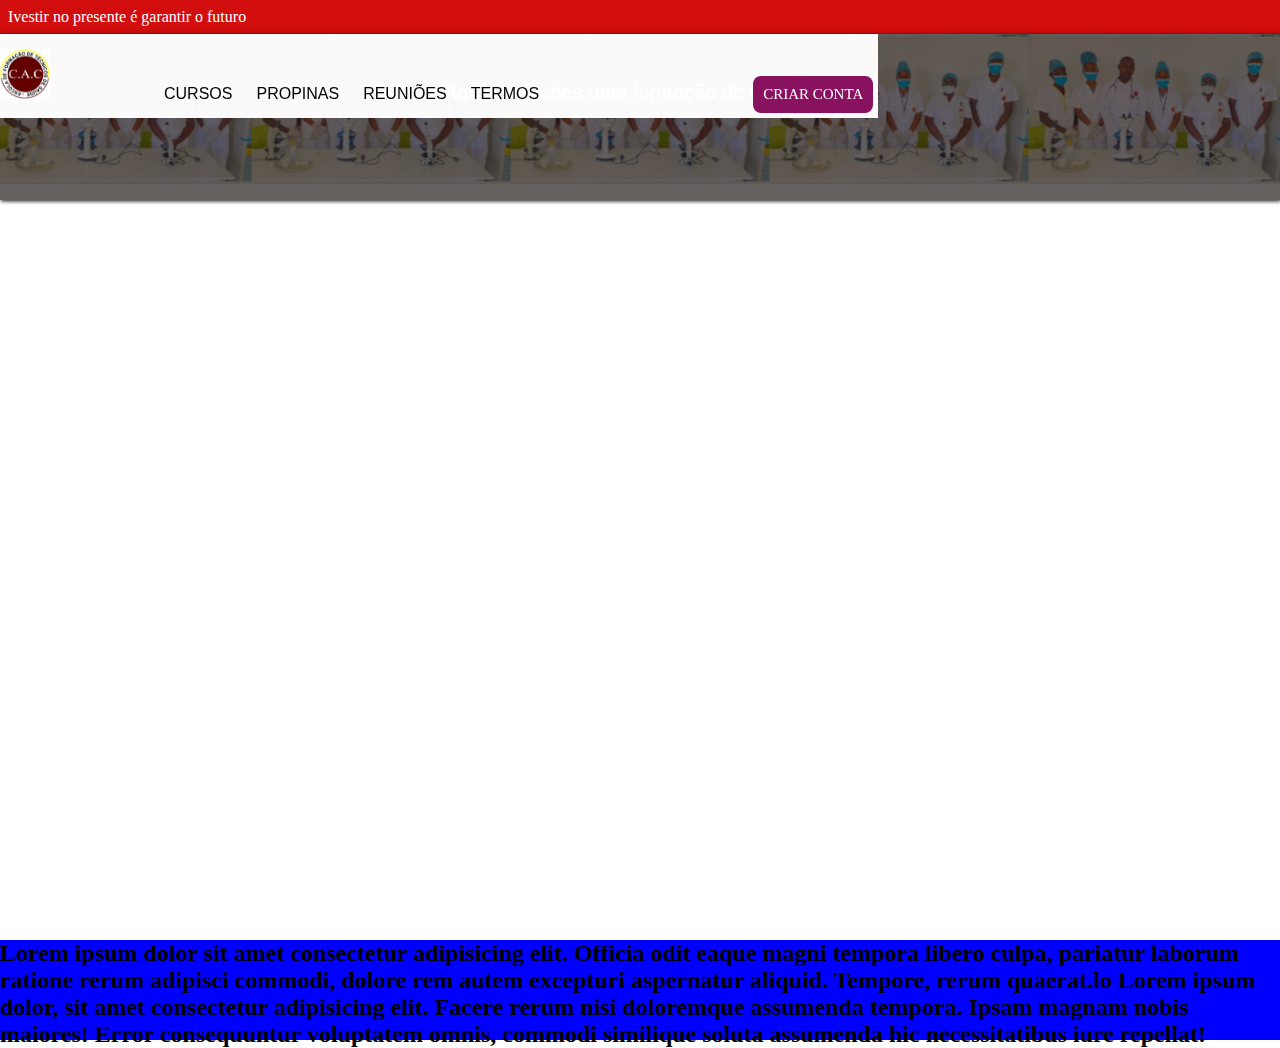
<file: CAC.II/index.html>
<!DOCTYPE html>
<html lang="en">
<head>
    <meta charset="UTF-8">
    <meta name="viewport" content="width=device-width, initial-scale=1.0">
    <title>CAC II</title>
    <link rel="stylesheet" href="style.css">
</head>
<body>


    <p>
        Ivestir no presente é garantir o futuro
    </p>
    <header>
        <img src="img/logo.jpeg" alt="">
      <a href="#Cursos">CURSOS</a>
      <a href="#">PROPINAS</a>
      <a href="#">REUNIÕES</a>
      <a href="#">TERMOS</a>
     <a href="#" id="form">CRIAR CONTA</a>
    </header>

    <section>
        <div id="foto">
            <p id="segundo">Aqui tu recebes 
                 uma formação de qualidade
            </p>

    </section>
        <br>

        <br>


        <br>


        <br>


        <br>


        <br>

        <br>
        <br>

        <br>


        <br>


        <br>


        <br>


        <br>

        <br>

        <br>

        <br>


        <br>


        <br>


        <br>


        <br>

        <br>

        <br>

        <br>


        <br>


        <br>


        <br>


        <br>

        <br>

        <br>

        <br>


        <br>


        <br>


        <br>


        <br>

        <br>

        <br>

        <br>


        <br>


        <br>


        <br>


        <br>

        <br>


            <section class="curso" id="curso">
                <h2>Lorem ipsum dolor sit amet consectetur adipisicing elit. Officia odit eaque magni tempora libero culpa, pariatur laborum ratione rerum adipisci commodi, dolore rem autem excepturi aspernatur aliquid. Tempore, rerum quaerat.lo
                    Lorem ipsum dolor, sit amet consectetur adipisicing elit. Facere rerum nisi doloremque assumenda tempora. Ipsam magnam nobis maiores! Error consequuntur voluptatem omnis, commodi similique soluta assumenda hic necessitatibus iure repellat!
                </h2>

            </section>

       

        
    
     
    
    
</body>
</html>
</file>
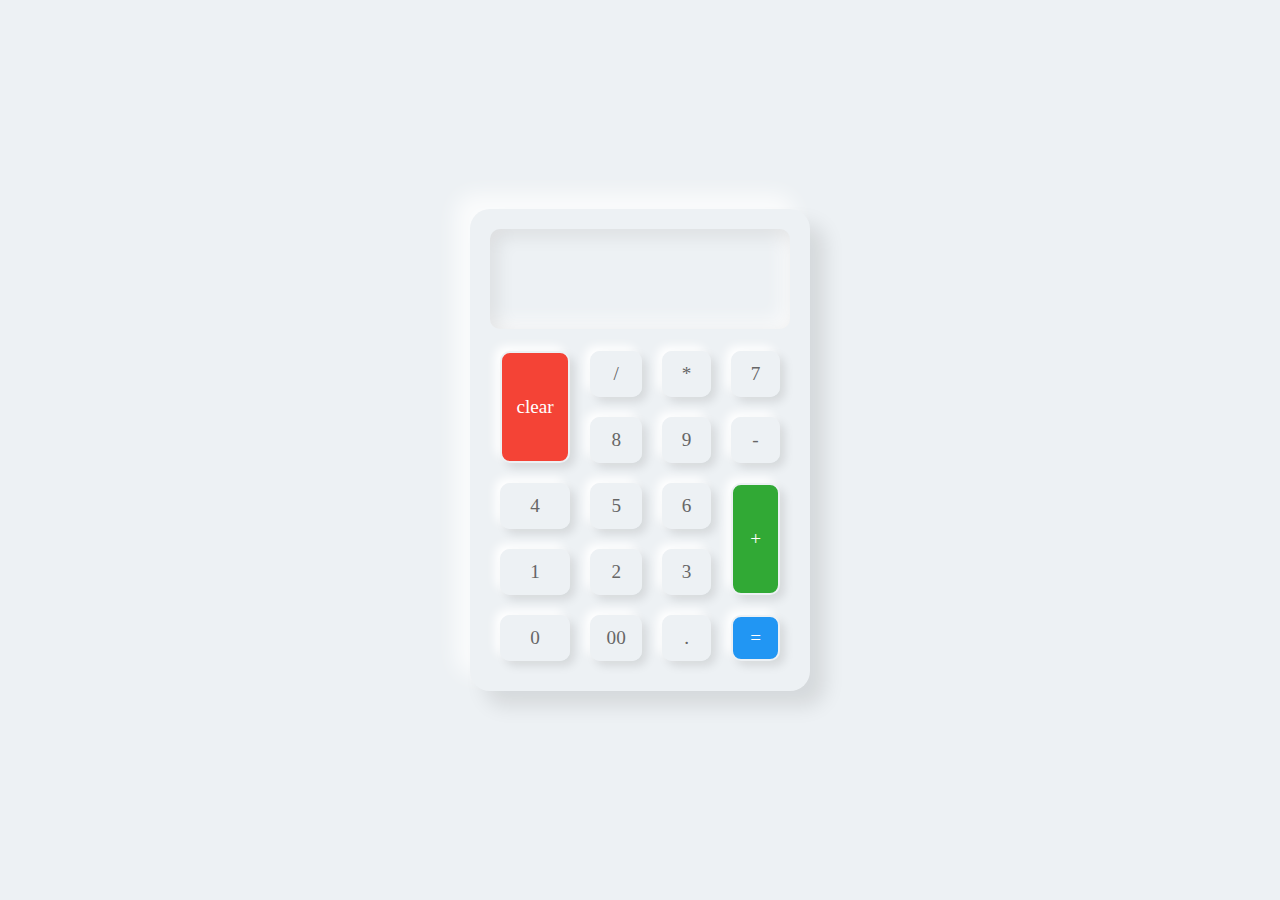
<file: calculadora/index.html>
<!DOCTYPE html>
<html lang="en">
<head>
    <meta charset="UTF-8">
    <meta name="viewport" content="width=device-width, initial-scale=1.0">
    <title>Document</title>
    <link rel="stylesheet" href="style.css">
</head>
<body>
    <div class="calculator">
    <div class="botao">
            <h2 id="value"></h2>
            <span id="clear">clear</span>
            <span>/</span>
            <span>*</span>
            <span>7</span>
            <span>8</span>
            <span>9</span>
            <span>-</span>
            <span>4</span>
            <span>5</span>
            <span>6</span>
            <span id="plus">+</span>
            <span>1</span>
            <span>2</span>
            <span>3</span>
            <span>0</span>
            <span>00</span>
            <span>.</span>
            <span id="equal">=</span>
        </div>
    </div>

    <script type="text"  src="screipt.js"></script>
</body>
</html>
</file>
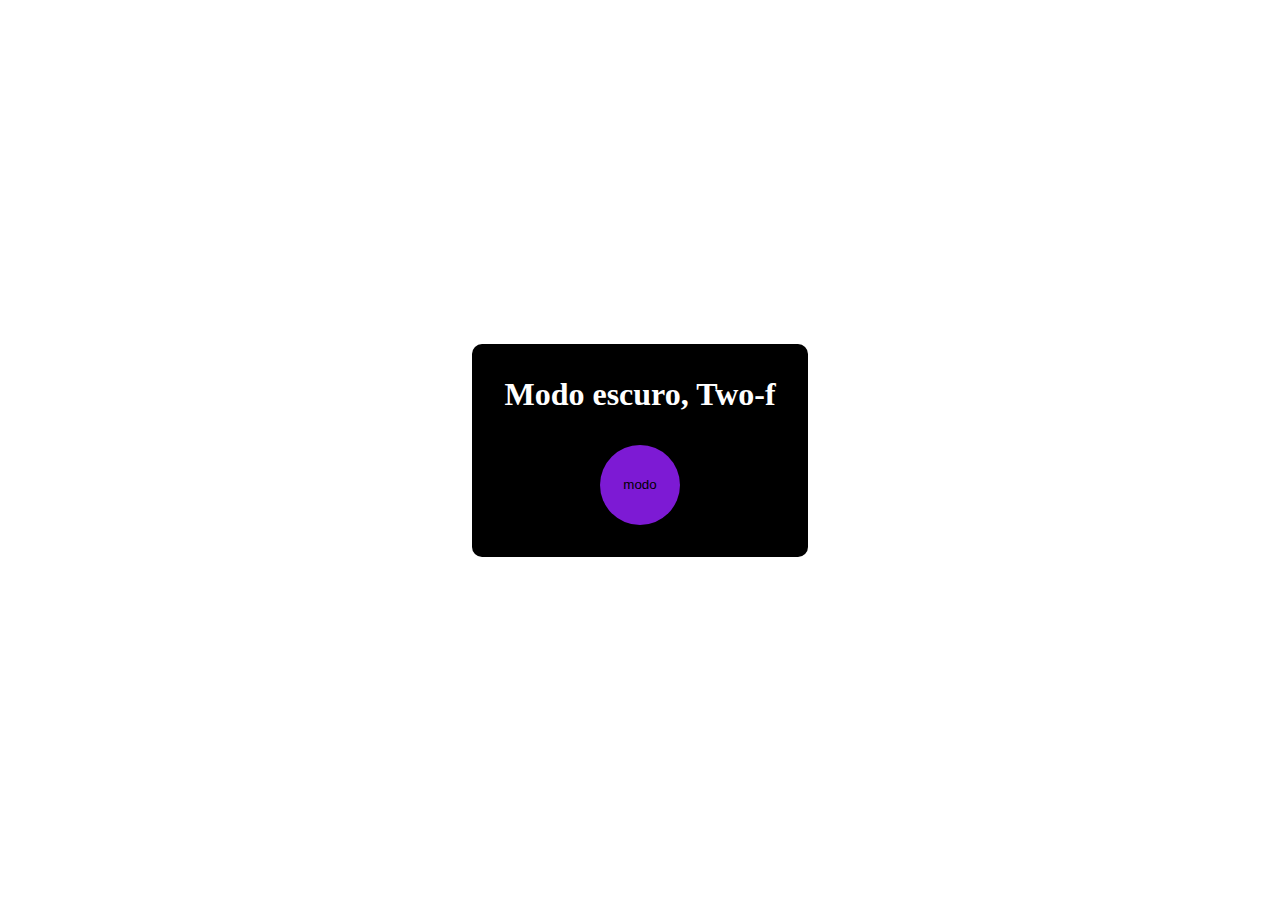
<file: Dark model/index.html>
<!DOCTYPE html>
<html lang="pt-br">
<head>
    <meta charset="UTF-8">
    <meta name="viewport" content="width=device-width, initial-scale=1.0">
    <title>Dark model</title>
    <link rel="stylesheet" href="style.css">
    <script src="jsva.js"></script>
</head>
<body>
    <div>
        <h1>Modo escuro, Two-f</h1>
        <button type="button" id="btn">modo</button>
    </div>
</body>
</html>
</file>
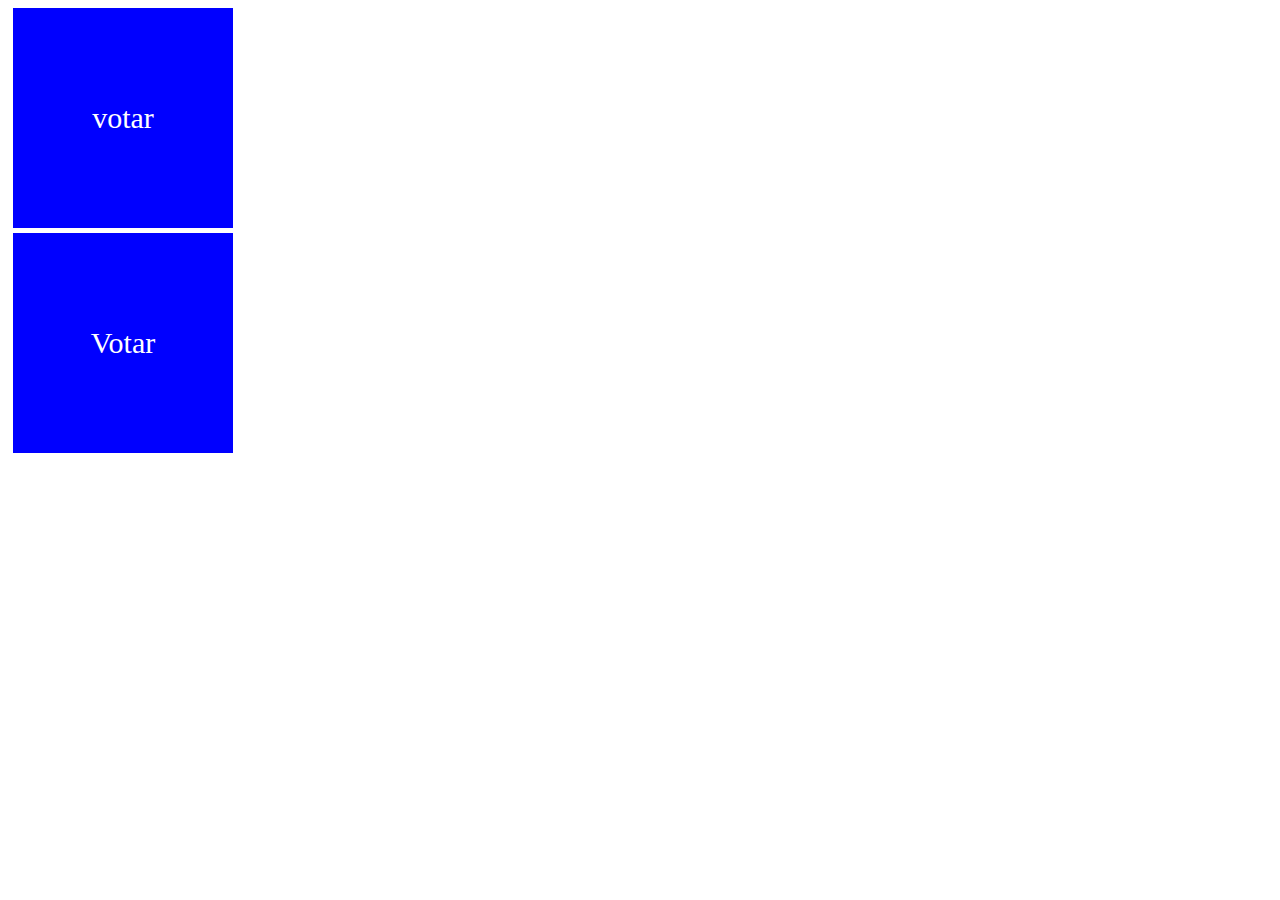
<file: sistema de votação/index.html>
<!DOCTYPE html>
<html lang="en">
<head>
    <meta charset="UTF-8">
    <meta name="viewport" content="width=device-width, initial-scale=1.0">
    <title>Sistema de votação</title>
    <link rel="stylesheet" href="style.css">
</head>
<body>
    <div id="pes">
        votar
    </div>
      
    <div >
        Votar
    </div>
    <script src="javascrip.js"></script>
</body>
</html>
</file>
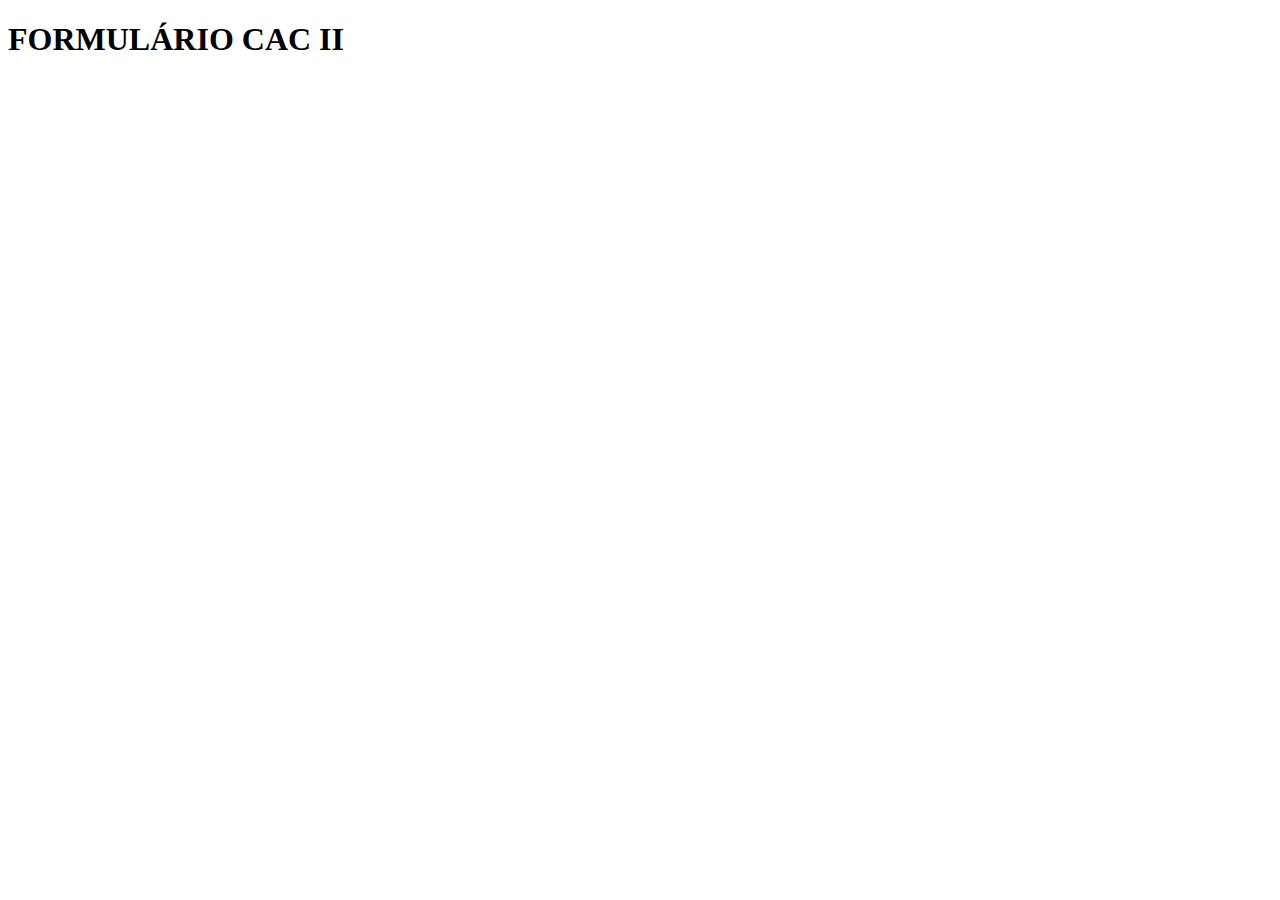
<file: CAC.II/form.html>
<!DOCTYPE html>
<html lang="en">
<head>
    <meta charset="UTF-8">
    <meta name="viewport" content="width=device-width, initial-scale=1.0">
    <title>fotmulário</title>
</head>
<body>
    <h1>FORMULÁRIO CAC II</h1>
    
</body>
</html>
</file>
<file: CAC.II/style.css>
@charset "UTF-8";

*{
    margin: 0px;
    padding: 0px;
}

body{
    background-color: rgb(255, 255, 255);
}

header{
    background-color: rgba(255, 255, 255, 0.973);
    text-align: center;
    position: fixed;
    
    
}

section.curso{
    height: 100px;
    background: blue;
}

img{
    width: 50px;
    height: 50px;
    margin-top: 15px;
    margin-right: 100px;
}


a{
    display: inline-block;
    padding: 5px;
    margin: 5px;
    color: black;
    text-decoration: none;
    font-family: Verdana, Geneva, Tahoma, sans-serif;
    
}

a:hover{
    background-color: rgba(228, 222, 222, 0.37);
    border-radius: 5px;
    
}

a#form{
    background-color: rgb(136, 17, 96);
    margin-left: 200px;
    border-radius: 8px;
    color: white;
    text-decoration: none;
    padding: 10px;
    
    font-size: 15px;
    font-family: Cambria, Cochin, Georgia, Times, 'Times New Roman', serif;
}

p{
    background-color: rgb(209, 13, 13);
    color: white;
    padding: 8px;
    font-family: Georgia, 'Times New Roman', Times, serif;
    box-shadow: 1px 1px 4px rgb(8, 8, 8);
    
}

p#segundo{
    background-color: rgba(7, 0, 0, 0.616);
    height: 150px;
    text-align: center;
    line-height: 100px;
    font-size: 20px;
    color: rgb(255, 255, 255);
    font-family: Arial, Helvetica, sans-serif
}

div#foto{
    background-image: url(img/fundo.jpeg);
    height: 150px;
    background-position: center;
    margin-top: 0px;
    
}

div#jovem{
   
    background-color: #c5dff6;
    width: 250px;
    height: 300px;
    margin: 10px;
    margin-top: 40px;
    margin-left: 400px;
}

img.jovem{
    width: 200px;
    height: 200px;
    margin-top: 0px;
    margin-left: 0px;
}
</file>
<file: calculadora/style.css>
@charset "UTF-8";


*{
    margin: 0px;
    padding: 0px;
    box-sizing: border-box;
    font-family: Cambria, Cochin, Georgia, Times, 'Times New Roman', serif;
}

body {
    display: flex;
    justify-content: center;
    align-items: center;
    min-height: 100vh;
    background-color: #edf1f4;
}

.calculator {
    position: relative;
    width: 340px;
    padding: 20px;
    border-radius: 20px;
    box-shadow: 15px 15px 20px rgba(0, 0, 0, 0.1), -15px -15px 20px #fffb
}

.calculator .botao {
    position: relative;
    display: grid;
}

.calculator .botao #value{
    position: relative;
    grid-column: span 4;
    user-select: none;
    width: 100%;
    text-align: end;
    color: #5166d6;
    height: 100px;
    line-height: 100px;
    box-shadow:  inset 5px 5px 19px rgba(0, 0, 0, 0.1),inset -5px -5px 20px #fff;
    border-radius: 10px;
    margin-bottom: 12px;
    padding: 0 20px;
    font-size: 2em;
    font-weight: 500;
}

.calculator .botao span {
    position: relative;
    padding: 10px;
    box-shadow: 5px 5px 10px rgba(0, 0, 0, 0.1), -5px -5px 10px #fff;
    margin: 10px;
    cursor: pointer;
    user-select: none;
    min-width: 40px;
    display: flex;
    justify-content: center;
    align-items: center;
    font-size: 1.2em;
    color: #666;
    border: 2px solid #edf1f4;
    box-shadow: 5px 5px 10px rgba(0, 0, 0, 0.1), -5px -5px 10px #fff;
    border-radius: 10px;
}

.calculator .botao span:active {
    box-shadow: inset 5px 5px 10px rgba(0, 0, 0, 0.1), inset -5px -5px 10px #fff;
    color: #f44336;
}

.calculator .botao span#clear{
    grid-row: span 2;
    background: #f44336;
    color: #fff;
    border: 2px solid #edf1f4;
}

.calculator .botao span#plus{
    grid-row: span 2;
    background: #31a935;
    color: #fff;
    border: 2px solid #edf1f4;
}

.calculator .botao span#equal{
    grid-row: span 2;
    background: #2196f3;
    color: #fff;
    border: 2px solid #edf1f4;
}

.calculator .botao span#clear:active,
.calculator .botao span#plus:active,
.calculator .botao span#qual:active
{
    box-shadow: 5px 5px 10px rgba(0, 0, 0, 0.1), -5px -5px 10px #fff,
    inset 5px 5px 20px rgba(0, 0, 0, 0.1)
}
</file>
<file: Dark model/style.css>
@charset "UTF-8";


:root{
    --white: #fff;
    --dark: #000;
    --purple1: #7d1ad4;
    --purple2: #6d1ab4;

}

[data-theme="dark"]{
    ---white: #000;
    ---dark: #fff;
}

*{
    margin: 0;
    padding: 0;
}

body{
    min-height: 100vh;
    display: flex;
    justify-content: center;
    align-items: center;
    background: var(--white);
}

div {
    display: flex;
    flex-direction: column;
    gap: 2rem;
    align-items: center;
    background-color: var(--dark);
    color: white;
    padding: 2rem;
    border-radius: 10px;
}

button{
    background-color: var(--purple1);
    padding: .4rem;
    border: none;
    border-radius: 50%;
    width: 80px;
    height: 80px;
    cursor: pointer;
}

button:hover{
    background-color: var(--purple2);
    transition: 400ms;
}

svg{
    color: white;
    width: 24px;
    height: 24px;
}
</file>
<file: sistema de votação/style.css>
@charset "UTF-8";

div{
    background-color: blue;
    color: white;
    padding: 10px;
    margin: 5px;
    width: 200px;
    height: 200px;
    text-align: center;
    line-height: 200px;
    font-size: 30px;
    font-family: Cambria, Cochin, Georgia, Times, 'Times New Roman', serif;
}
</file>
